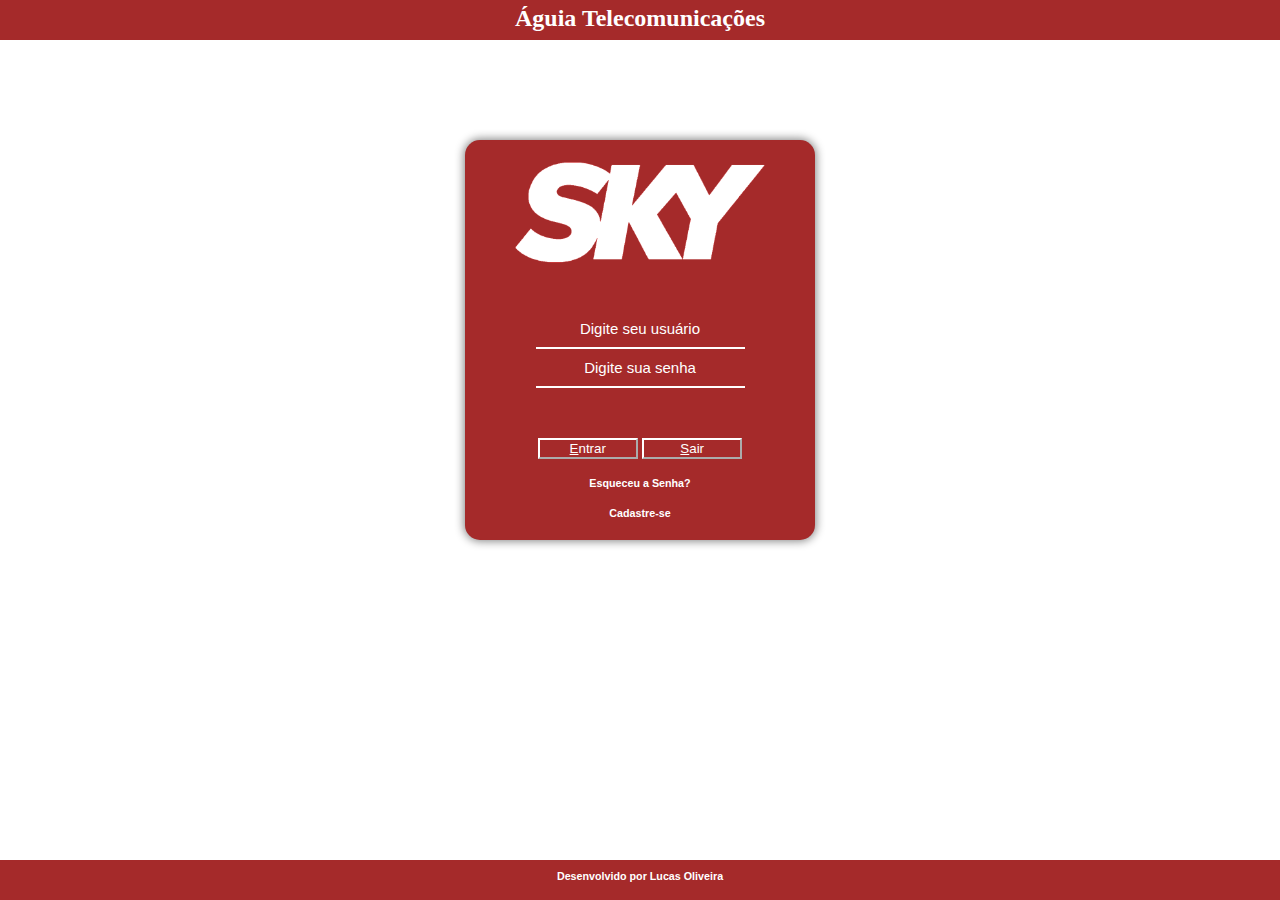
<file: index.html>
<!DOCTYPE html>
<html lang="en">

<head>
    <meta charset="UTF-8">
    <meta http-equiv="X-UA-Compatible" content="IE=edge">
    <meta name="viewport" content="width=device-width, initial-scale=1.0">
    <title>Pagina de Login</title>
    <link rel="stylesheet" href="style.css">
</head>

<!--Área de Login-->

<body>
    <header class="header-menu">
        <h2>Águia Telecomunicações</h2>
    </header>
    <div class="login-container">
        <div class="logo-img">
            <img src="./assets/teste-sky.webp" alt="">
        </div>
        <div class="login-acesso">

            <input type="email" required placeholder="Digite seu usuário">

            <input type="password" required placeholder="Digite sua senha">
            <div class="btn">
                <button><span>E</span>ntrar</button>
                <button><span>S</span>air</button>
            </div><br>
            <h6><a href="">Esqueceu a Senha?</a></h6><br>
            <h6><a href="index1.html">Cadastre-se</a></h6>
        </div>
    </div>

    <!--Footer-->

    <div class="footer">
        <h6>Desenvolvido por <a href="https://www.instagram.com/lucas_l2oliveira/"> Lucas Oliveira</a></h6>
    </div>


</body>

</html>
</file>
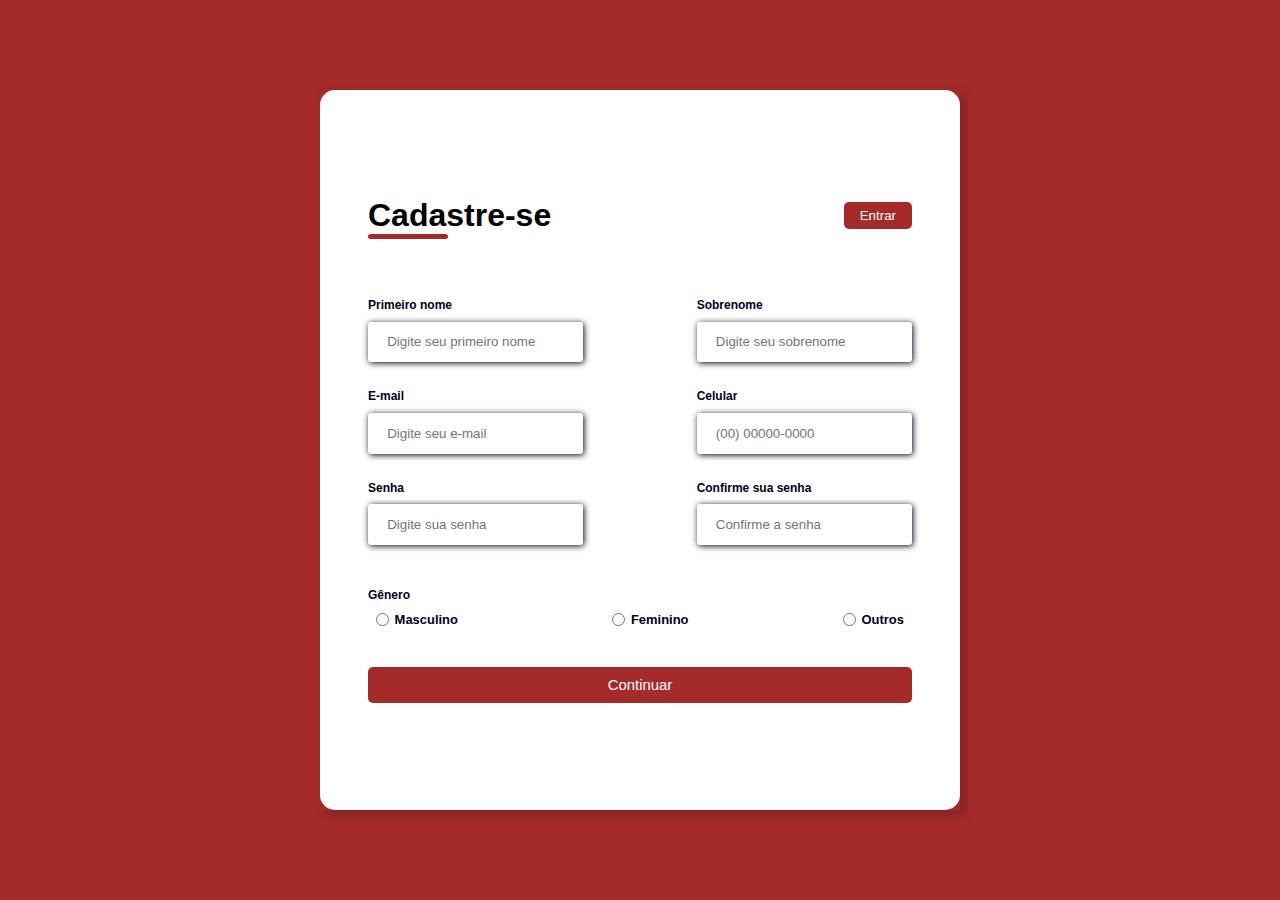
<file: index1.html>
<!DOCTYPE html>
<html lang="PT-BR">
    
    <!--Área Inicial-->

<head>
    <meta charset="UTF-8">
    <meta http-equiv="X-UA-Compatible" content="IE=edge">
    <meta name="viewport" content="width=device-width, initial-scale=1.0">
    <link rel="stylesheet" href="style1.css">
    <link rel="shortcut icon" href="./imagens/cadastro.png" type="iconeaba">
    <link rel="preconnect" href="https://fonts.googleapis.com">
    <link rel="preconnect" href="https://fonts.gstatic.com" crossorigin>
    <link href="https: //fonts.googleapis.com/css2? family= Montserrat:wght@300 & family= Open+Sans & family= Oswald:wght@400;700 & display=swap" rel="stylesheet">
    <title>Formulário Cadastro</title>
</head>

<body>
    <!--Área da Foto de Cadastro-->

    <div class="container">
        <div class="form-image">
            <img src="./imagens/SKY.jpg " alt="foto">
        </div>

        <!--Área de Cadastro-->

        <div class="form">
            <form action="#">
                <div class="form-header">
                    <div class="title">
                        <h1>Cadastre-se</h1>
                    </div> 
                    <div class="login-button">
                        <button><a href="index.html">Entrar</a></button>
                    </div>                   
                </div>
                
                <div class="input-group">
                    <div class="input-box">
                        <label for="firstname">Primeiro nome</label>
                        <input id="firstname" type="text" name="firstname" placeholder="Digite seu primeiro nome" required>
                    </div>
                   
                    <div class="input-box">
                        <label for="lastname">Sobrenome</label>
                        <input id="lastname" type="text" name="lastname" placeholder="Digite seu sobrenome" required>
                    </div>
                   
                    <div class="input-box">
                        <label for="email">E-mail</label>
                        <input id="email" type="email" name="email" placeholder="Digite seu e-mail" required>
                    </div>
                   
                    <div class="input-box">
                        <label for="number">Celular</label>
                        <input id="number" type="tel" name="number" placeholder="(00) 00000-0000" required>
                    </div>
                    
                    <div class="input-box">
                        <label for="password">Senha</label>
                        <input id="password" type="password" name="password" placeholder="Digite sua senha" required>
                    </div>
                    
                    <div class="input-box">
                        <label for="Confirpassword">Confirme sua senha</label>
                        <input id="Confirpassword" type="password" name="Confirpassword" placeholder="Confirme a senha" required>
                    </div>
                </div>

                <div class="gender-inputs">
                    <div class="gender-title">
                        <h6>Gênero</h6>
                    </div>

                    <div class="gender-group">
                        <div class="gender-input">
                            <input type="radio" id="male" name="gender" required>
                            <label for="male">Masculino</label>
                        </div>

                        <div class="gender-input">
                            <input type="radio" id="female" name="gender" required>
                            <label for="famale">Feminino</label>
                        </div>

                        <div class="gender-input">
                            <input type="radio" id="others" name="gender" required>
                            <label for="others">Outros</label>
                        </div>
                    </div>
                </div>
                <div class="continue-button">
                    <button><a href="#">Continuar</a></button>
                </div>
            </form>
        </div>
    </div>   
</body>
</html>
</file>
<file: style.css>
* {
        font-family: 'Lucida Sans', 'Lucida Sans Regular', 'Lucida Grande', 'Lucida Sans Unicode', Geneva, Verdana, sans-serif;
        margin: 0;
        box-sizing: border-box;
    }

    .header-menu {
        background-color: brown;
        height: 40px;
        align-items: center;
    }

    .header-menu h2 {
        color: white;
        text-align: center;
        padding: 5px;
        font-family: Cambria, Cochin, Georgia, Times, 'Times New Roman', serif;
    }

    .login-container {
        margin: auto;
        width: 350px;
        height: 400px;
        background-color: brown;
        border-radius: 15px;
        margin-top: 100px;
        box-shadow: 0px 0px 10px 1px gray;
    }

    .login-acesso {
        align-items: center;
        flex-direction: column;
        color: white;
        display: flex;
        margin-top: 70px;
    }

    .logo-img {
        width: 250px;
        height: 100px;
        margin: auto;
    }

    .logo-img img {
        width: 100%;
        margin-top: 20px;
    }

    input {
        border-top: none;
        border-left: none;
        border-right: none;
        background-color: brown;
        outline: none;
        color: white;
        font-size: 15px;
        border-bottom-color: white;
        text-align: center;
        padding: 10px 5px;
    }

    h6 a {
        text-decoration: none;
        color: white;

    }

    h6 a:hover {
        text-decoration: underline;
    }

    span {
        text-decoration: underline;
    }

    .btn {
        margin-top: 30px;
    }

    button {
        background-color: transparent;
        cursor: pointer;
        margin-top: 20px;
        border-color: white;
        color: white;
        width: 100px;
    }

    button:hover {
        background-color: white;
        color: black;
        border-color: white;
    }

    ::placeholder {
        color: white;
    }
    .footer{
        background-color: brown;
        margin: 0;
        bottom: 0;
        position: fixed;
        width: 100%;
        text-align: center;
        color: white;
        height: 40px;
        padding: 10px;
    }

  
    /*Responsividade*/

    @media (max-width: 390px) {
        .login-container {
            margin: auto;
            width: 300px;
            height: 450px;
            border-radius: 15px;
            margin-top: 50px;      

        }
       

        .header-menu {
            height: 40px;
            align-items: center;
            width: 100%;

        }

        .header-menu h2 {
            text-align: center;
            padding: 18px;
            font-size: 15px;
        }

        .login-acesso {
            align-items: center;
            flex-direction: column;
            display: flex;
            margin-top: 10px;
        }

        .logo-img {
            width: 150px;
            height: 8S0px;
            margin: auto;
        }

        .logo-img img {
            width: 100%;
            margin-top: 20px;
        }

        input {
            border-top: none;
            border-left: none;
            border-right: none;
            background-color: brown;
            outline: none;
            font-size: 14px;
            text-align: center;
            padding: 20px 10px;
            margin-top: 10px;
        }

        .btn {
            margin-top: 10px;
        }
        .footer{
            background-color: brown;
            bottom: 0;
            position: fixed;
            width: 100%;
            text-align: center;
            color: white;
            padding: 20px;
          
        }
       
    }
</file>
<file: style1.css>
*{
    padding: 0;
    margin: 0;
    box-sizing: border-box;
    font-family: 'Open Sans', sans-serif;
}
body{
    width: 100%;
    height: 100vh;
    display: flex;
    justify-content: center;
    align-items: center;
    background-color: brown;
    
}
.container{
    width: 80%;
    height: 80vh;
    display: flex;
    box-shadow: 5px 5px 10px rgba(0, 0, 0, .212);
 
}
.form-image{
    width: 50%;
    display: flex;
    justify-content: center;
    align-items: center;
    background-color: #fdeded;
    padding: 1rem;
    
}
.form-image img{
    width: 31rem;
}
.form{
    width: 50%;
    display: flex;
    justify-content: center;
    align-items: center;
    flex-direction: column;
    background-color: #fff;
    padding: 3rem;
    
    
}
.form-header{
    margin-bottom: 3rem;
    display: flex;
    justify-content: space-between;
}
.login-button{
    display: flex;
    align-items: center;
}
.login-button button{
    border: none;
    background-color: brown;
    padding: 0.4rem 1rem;
    border-radius: 5px;
    cursor: pointer;
}
.login-button button:hover{
    background-color: rgb(182, 83, 83);
}
.login-button button a{
    text-decoration: none;
    color: white;
    font-weight: 500;
}.form-header h1::after{
    content: '';
    display: block;
    width: 5rem;
    height: 0.3rem;
    background-color: brown;
    margin: 0 auto;
    position: absolute;
    border-radius: 10px;
}
.input-group{
    display: flex;
    flex-wrap: wrap;
    justify-content: space-between;
    padding: 1rem 0;
}
.input-box{
    display: flex;
    flex-direction: column;
    margin-bottom: 1.1rem;
}
.input-box input{
    margin: 0.6rem 0;
    padding: 0.8rem 1.2rem;
    border: none;
    border-radius: 3px;
    box-shadow: 1px 1px 6px #00001c;
   
}
.input-box input:hover{
    background-color: #adaaaa83;
}
.input-box input:focus-visible{
    outline: 1px solid brown;
}
.input-box label,
.gender-title h6{
    font-size: 0.75rem;
    font-weight: 600;
    color: #00001c;
}
.gender-group{
    display: flex;
    justify-content: space-between;
    margin-top: 0.62rem;
    padding: 0 0.5rem;
}
.gender-input{
    display: flex;
    align-items: center;
}
.gender-input input{
    margin-right: 0.35rem;
}
.gender-input label{
    font-size: 0.81rem;
    font-weight: 600;
    color: #00001c;
}
.continue-button button{
    width: 100%;
    margin-top: 2.5rem;
    border: none;
    background-color: brown;
    padding: 0.62rem;
    border-radius: 5px;
    cursor: pointer;
}
.continue-button button:hover{
    background-color: rgb(182, 83, 83);
    transition: 0.4s;
}
.continue-button button a{
    text-decoration: none;
    font-size: .93rem;
    font-weight: 500;
    color: white;
}




/*Área Responsiva*/



@media screen and (max-width: 1330px) {
    .form-image {
        display: none;
    }    
    .container{
        width: 50%;
    }
    .form{
        width: 100%;
        border-radius: 15px;
    }
}
@media screen and (max-width: 1064px) {
   
    .container{
        width: 90%;
        height: auto;
    }
    .input-group {
        flex-direction: column;
        overflow-y: scroll;
        flex-wrap: nowrap;
        max-height: 10rem;
        padding: 3rem;
    }
    .gender-inputs {
        margin-top: 2rem;
    }
    .gender-group{
        flex-direction: column;
    }
    .gender-input {
        margin-top: 0.5rem;
    }
    
}
</file>
